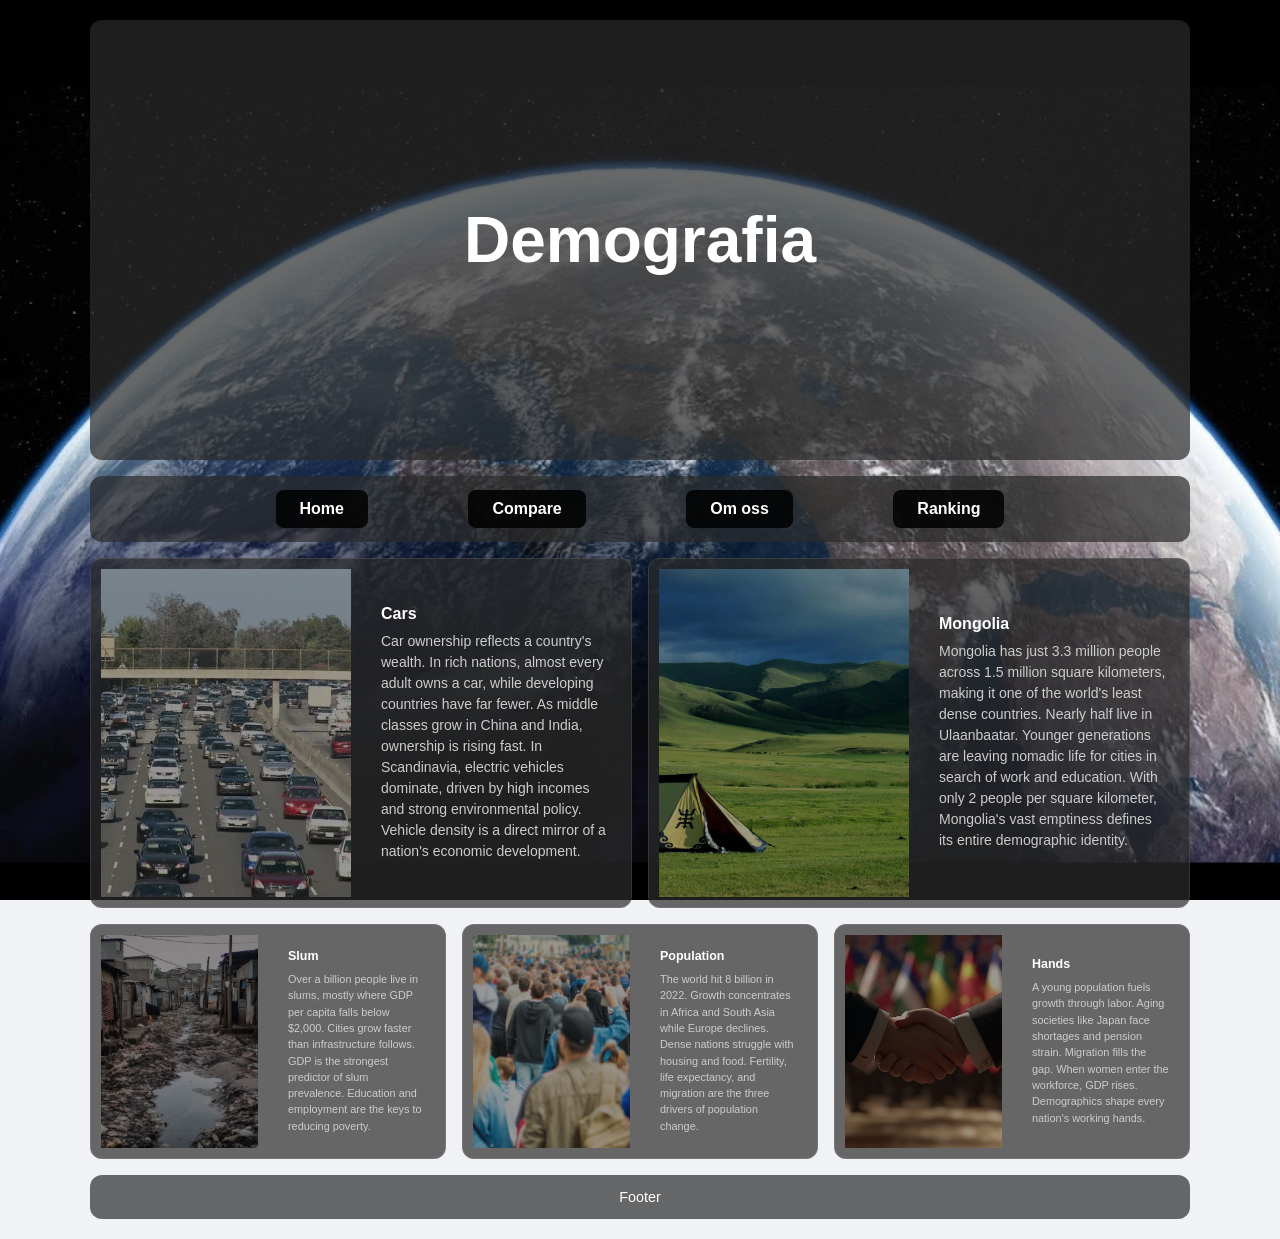
<file: index.html>
<!DOCTYPE html>
<html lang="en">
<head>
  <meta charset="UTF-8">
  <meta name="viewport" content="width=device-width, initial-scale=1.0">
  <link rel="stylesheet" href="css/style.css">
  <title>Document</title>
</head>
<body style="background-image: url('img/earth.jpg'); background-size: cover; background-position: center; background-attachment: fixed;">

  <div class="container">

    <header>Demografia</header>

    <nav>
      <a href="index.html" class="nav-button">Home</a>
      <a href="index.compare.html" class="nav-button">Compare</a>
      <a href="index.omoss.html" class="nav-button">Om oss</a>
      <a href="index.ranking.html" class="nav-button">Ranking</a>
    </nav>

    <div class="row2">
      <div class="box">
        <div class="box-text">
          <h3>Cars</h3>
          <p>Car ownership reflects a country's wealth. In rich nations, almost every adult owns a car, while developing countries have far fewer. As middle classes grow in China and India, ownership is rising fast. In Scandinavia, electric vehicles dominate, driven by high incomes and strong environmental policy. Vehicle density is a direct mirror of a nation's economic development.</p>
        </div>
        <div class="box-image">
          <img src="img/cars.webp" alt="Cars">
        </div>
      </div>
      <div class="box">
        <div class="box-text">
          <h3>Mongolia</h3>
          <p>Mongolia has just 3.3 million people across 1.5 million square kilometers, making it one of the world's least dense countries. Nearly half live in Ulaanbaatar. Younger generations are leaving nomadic life for cities in search of work and education. With only 2 people per square kilometer, Mongolia's vast emptiness defines its entire demographic identity.</p>
        </div>
        <div class="box-image">
          <img src="img/mongolia.jpg" alt="Mongolia">
        </div>
      </div>
    </div>

    <div class="row3">
      <div class="box">
        <div class="box-text">
          <h3>Slum</h3>
          <p>Over a billion people live in slums, mostly where GDP per capita falls below $2,000. Cities grow faster than infrastructure follows. GDP is the strongest predictor of slum prevalence. Education and employment are the keys to reducing poverty.</p>
        </div>
        <div class="box-image">
          <img src="img/slum (1).jpg" alt="Slum">
        </div>
      </div>
      <div class="box">
        <div class="box-text">
          <h3>Population</h3>
          <p>The world hit 8 billion in 2022. Growth concentrates in Africa and South Asia while Europe declines. Dense nations struggle with housing and food. Fertility, life expectancy, and migration are the three drivers of population change.</p>
        </div>
        <div class="box-image">
          <img src="img/trafic (2).jpg" alt="Traffic">
        </div>
      </div>
      <div class="box">
        <div class="box-text">
          <h3>Hands</h3>
          <p>A young population fuels growth through labor. Aging societies like Japan face shortages and pension strain. Migration fills the gap. When women enter the workforce, GDP rises. Demographics shape every nation's working hands.</p>
        </div>
        <div class="box-image">
          <img src="img/hands.avif" alt="Hands">
        </div>
      </div>
    </div>

    <footer>Footer</footer>

  </div>

</body>
</html>
</file>
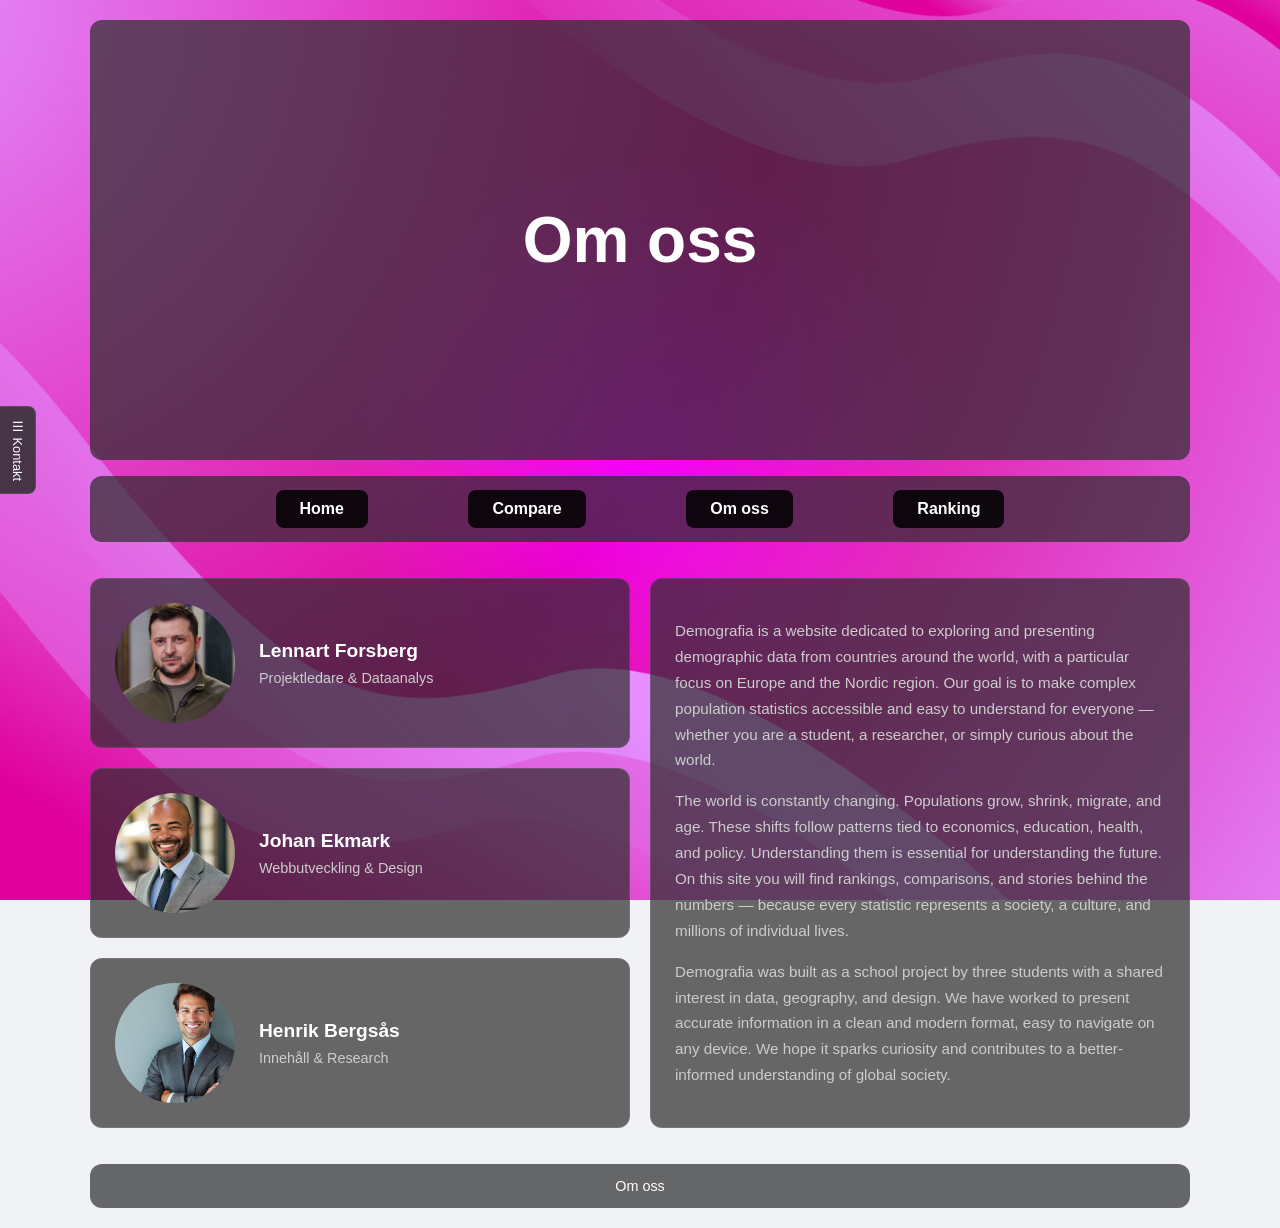
<file: index.omoss.html>
<!DOCTYPE html>
<html lang="en">
<head>
  <meta charset="UTF-8">
  <meta name="viewport" content="width=device-width, initial-scale=1.0">
  <link rel="stylesheet" href="css/style.css">
  <link rel="stylesheet" href="css/omoss.css">
  <title>Om oss</title>
</head>
<body>

  <div id="contact-panel" class="contact-panel">
    <button class="contact-close" onclick="closeContact()">✕</button>
    <h3>Kontakt</h3>
    <div class="contact-entry">
      <strong>Lennart Forsberg</strong>
      <p>lennart.forsberg@demografia.se</p>
      <p>+46 70 123 45 67</p>
    </div>
    <div class="contact-entry">
      <strong>Johan Ekmark</strong>
      <p>johan.ekmark@demografia.se</p>
      <p>+46 70 234 56 78</p>
    </div>
    <div class="contact-entry">
      <strong>Henrik Bergsås</strong>
      <p>henrik.bergsas@demografia.se</p>
      <p>+46 70 345 67 89</p>
    </div>
  </div>

  <button class="contact-open-btn" onclick="openContact()">&#9776; Kontakt</button>

  <div class="container">

    <header>Om oss</header>

    <nav>
      <a href="index.html" class="nav-button">Home</a>
      <a href="index.compare.html" class="nav-button">Compare</a>
      <a href="index.omoss.html" class="nav-button">Om oss</a>
      <a href="index.ranking.html" class="nav-button">Ranking</a>
    </nav>

    <main class="omoss-wrapper">

      <div class="omoss-left">
        <div class="omoss-card">
          <div class="omoss-img"><img src="img/person1.jpg" alt="Lennart Forsberg"></div>
          <div class="omoss-text">
            <h2>Lennart Forsberg</h2>
            <p>Projektledare & Dataanalys</p>
          </div>
        </div>

        <div class="omoss-card">
          <div class="omoss-img"><img src="img/person2.avif" alt="Johan Ekmark"></div>
          <div class="omoss-text">
            <h2>Johan Ekmark</h2>
            <p>Webbutveckling & Design</p>
          </div>
        </div>

        <div class="omoss-card">
          <div class="omoss-img"><img src="img/person3.avif" alt="Henrik Bergsås"></div>
          <div class="omoss-text">
            <h2>Henrik Bergsås</h2>
            <p>Innehåll & Research</p>
          </div>
        </div>
      </div>

      <div class="omoss-right">
        <p>
          Demografia is a website dedicated to exploring and presenting demographic data from countries around the world, with a particular focus on Europe and the Nordic region. Our goal is to make complex population statistics accessible and easy to understand for everyone — whether you are a student, a researcher, or simply curious about the world.
        </p>
        <p>
          The world is constantly changing. Populations grow, shrink, migrate, and age. These shifts follow patterns tied to economics, education, health, and policy. Understanding them is essential for understanding the future. On this site you will find rankings, comparisons, and stories behind the numbers — because every statistic represents a society, a culture, and millions of individual lives.
        </p>
        <p>
          Demografia was built as a school project by three students with a shared interest in data, geography, and design. We have worked to present accurate information in a clean and modern format, easy to navigate on any device. We hope it sparks curiosity and contributes to a better-informed understanding of global society.
        </p>
      </div>

    </main>

    <footer>Om oss</footer>

  </div>

  <script src="js/omoss.js"></script>

</body>
</html>
</file>
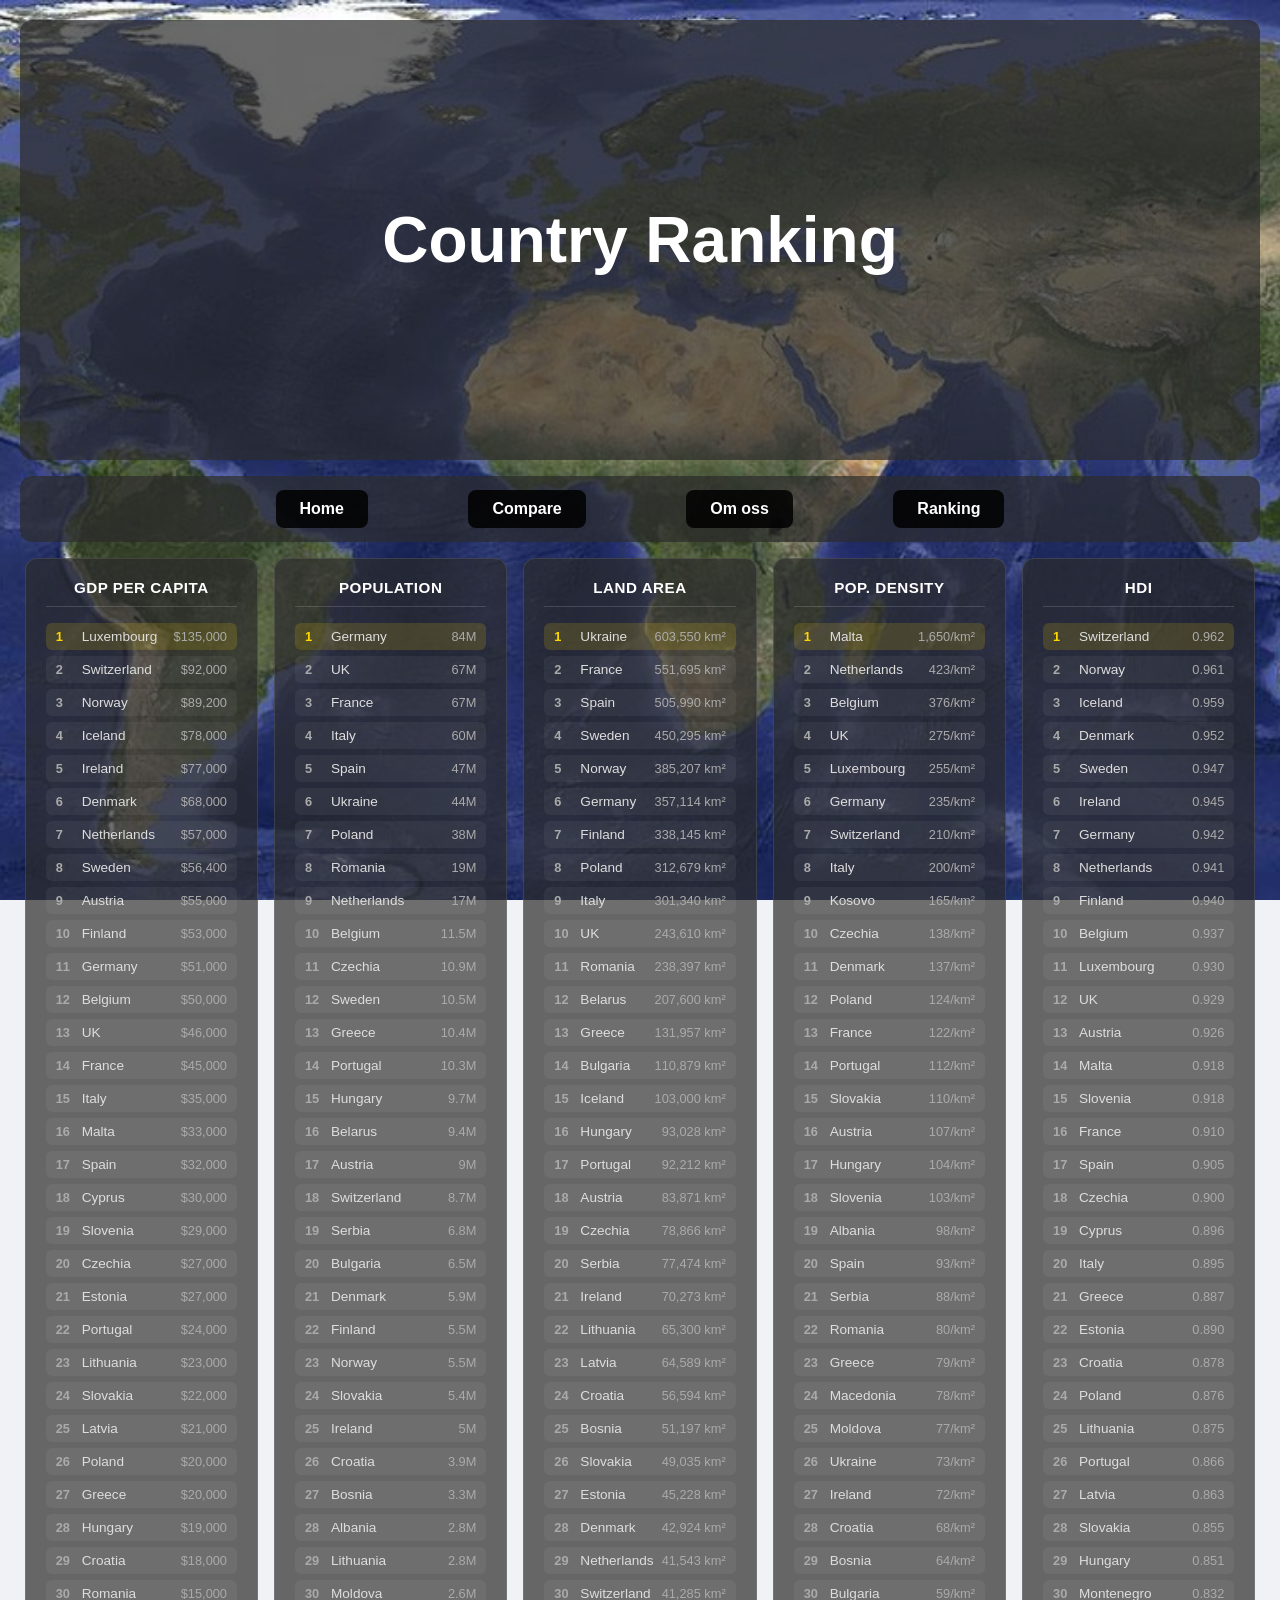
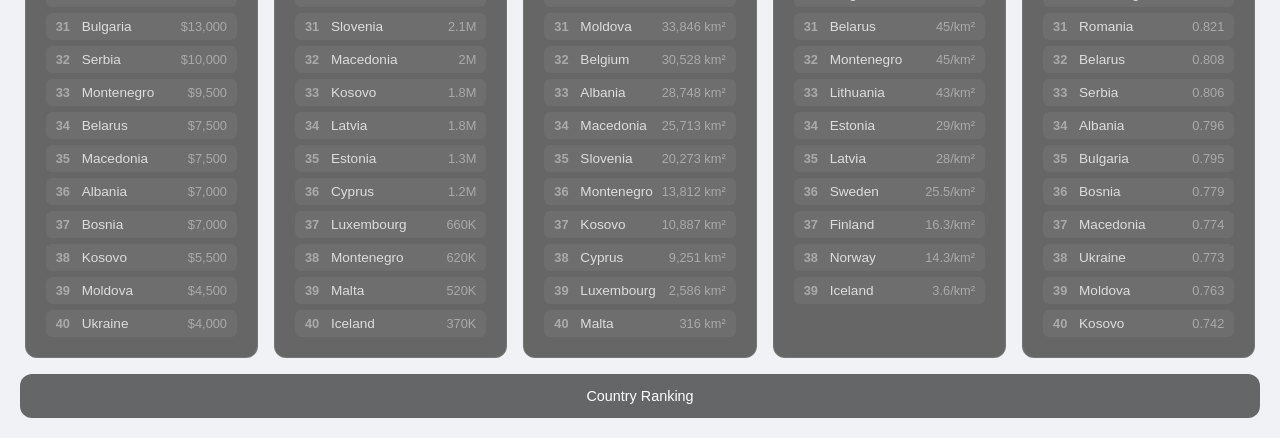
<file: index.ranking.html>
<!DOCTYPE html>
<html lang="en">
<head>
  <meta charset="UTF-8">
  <meta name="viewport" content="width=device-width, initial-scale=1.0">
  <link rel="stylesheet" href="css/style.css">
  <link rel="stylesheet" href="css/ranking.css">
  <title>Ranking</title>
</head>
<body>

  <div class="container">

    <header>Country Ranking</header>

    <nav>
      <a href="index.html" class="nav-button">Home</a>
      <a href="index.compare.html" class="nav-button">Compare</a>
      <a href="index.omoss.html" class="nav-button">Om oss</a>
      <a href="index.ranking.html" class="nav-button">Ranking</a>
    </nav>

    <main class="ranking-columns">

      <div class="rank-col">
        <h3 class="rank-title">GDP per Capita</h3>
        <div class="rank-entry rank-first"><span class="rank-num">1</span><span class="rank-country">Luxembourg</span><span class="rank-value">$135,000</span></div>
        <div class="rank-entry"><span class="rank-num">2</span><span class="rank-country">Switzerland</span><span class="rank-value">$92,000</span></div>
        <div class="rank-entry"><span class="rank-num">3</span><span class="rank-country">Norway</span><span class="rank-value">$89,200</span></div>
        <div class="rank-entry"><span class="rank-num">4</span><span class="rank-country">Iceland</span><span class="rank-value">$78,000</span></div>
        <div class="rank-entry"><span class="rank-num">5</span><span class="rank-country">Ireland</span><span class="rank-value">$77,000</span></div>
        <div class="rank-entry"><span class="rank-num">6</span><span class="rank-country">Denmark</span><span class="rank-value">$68,000</span></div>
        <div class="rank-entry"><span class="rank-num">7</span><span class="rank-country">Netherlands</span><span class="rank-value">$57,000</span></div>
        <div class="rank-entry"><span class="rank-num">8</span><span class="rank-country">Sweden</span><span class="rank-value">$56,400</span></div>
        <div class="rank-entry"><span class="rank-num">9</span><span class="rank-country">Austria</span><span class="rank-value">$55,000</span></div>
        <div class="rank-entry"><span class="rank-num">10</span><span class="rank-country">Finland</span><span class="rank-value">$53,000</span></div>
        <div class="rank-entry"><span class="rank-num">11</span><span class="rank-country">Germany</span><span class="rank-value">$51,000</span></div>
        <div class="rank-entry"><span class="rank-num">12</span><span class="rank-country">Belgium</span><span class="rank-value">$50,000</span></div>
        <div class="rank-entry"><span class="rank-num">13</span><span class="rank-country">UK</span><span class="rank-value">$46,000</span></div>
        <div class="rank-entry"><span class="rank-num">14</span><span class="rank-country">France</span><span class="rank-value">$45,000</span></div>
        <div class="rank-entry"><span class="rank-num">15</span><span class="rank-country">Italy</span><span class="rank-value">$35,000</span></div>
        <div class="rank-entry"><span class="rank-num">16</span><span class="rank-country">Malta</span><span class="rank-value">$33,000</span></div>
        <div class="rank-entry"><span class="rank-num">17</span><span class="rank-country">Spain</span><span class="rank-value">$32,000</span></div>
        <div class="rank-entry"><span class="rank-num">18</span><span class="rank-country">Cyprus</span><span class="rank-value">$30,000</span></div>
        <div class="rank-entry"><span class="rank-num">19</span><span class="rank-country">Slovenia</span><span class="rank-value">$29,000</span></div>
        <div class="rank-entry"><span class="rank-num">20</span><span class="rank-country">Czechia</span><span class="rank-value">$27,000</span></div>
        <div class="rank-entry"><span class="rank-num">21</span><span class="rank-country">Estonia</span><span class="rank-value">$27,000</span></div>
        <div class="rank-entry"><span class="rank-num">22</span><span class="rank-country">Portugal</span><span class="rank-value">$24,000</span></div>
        <div class="rank-entry"><span class="rank-num">23</span><span class="rank-country">Lithuania</span><span class="rank-value">$23,000</span></div>
        <div class="rank-entry"><span class="rank-num">24</span><span class="rank-country">Slovakia</span><span class="rank-value">$22,000</span></div>
        <div class="rank-entry"><span class="rank-num">25</span><span class="rank-country">Latvia</span><span class="rank-value">$21,000</span></div>
        <div class="rank-entry"><span class="rank-num">26</span><span class="rank-country">Poland</span><span class="rank-value">$20,000</span></div>
        <div class="rank-entry"><span class="rank-num">27</span><span class="rank-country">Greece</span><span class="rank-value">$20,000</span></div>
        <div class="rank-entry"><span class="rank-num">28</span><span class="rank-country">Hungary</span><span class="rank-value">$19,000</span></div>
        <div class="rank-entry"><span class="rank-num">29</span><span class="rank-country">Croatia</span><span class="rank-value">$18,000</span></div>
        <div class="rank-entry"><span class="rank-num">30</span><span class="rank-country">Romania</span><span class="rank-value">$15,000</span></div>
        <div class="rank-entry"><span class="rank-num">31</span><span class="rank-country">Bulgaria</span><span class="rank-value">$13,000</span></div>
        <div class="rank-entry"><span class="rank-num">32</span><span class="rank-country">Serbia</span><span class="rank-value">$10,000</span></div>
        <div class="rank-entry"><span class="rank-num">33</span><span class="rank-country">Montenegro</span><span class="rank-value">$9,500</span></div>
        <div class="rank-entry"><span class="rank-num">34</span><span class="rank-country">Belarus</span><span class="rank-value">$7,500</span></div>
        <div class="rank-entry"><span class="rank-num">35</span><span class="rank-country">Macedonia</span><span class="rank-value">$7,500</span></div>
        <div class="rank-entry"><span class="rank-num">36</span><span class="rank-country">Albania</span><span class="rank-value">$7,000</span></div>
        <div class="rank-entry"><span class="rank-num">37</span><span class="rank-country">Bosnia</span><span class="rank-value">$7,000</span></div>
        <div class="rank-entry"><span class="rank-num">38</span><span class="rank-country">Kosovo</span><span class="rank-value">$5,500</span></div>
        <div class="rank-entry"><span class="rank-num">39</span><span class="rank-country">Moldova</span><span class="rank-value">$4,500</span></div>
        <div class="rank-entry"><span class="rank-num">40</span><span class="rank-country">Ukraine</span><span class="rank-value">$4,000</span></div>
      </div>

      <div class="rank-col">
        <h3 class="rank-title">Population</h3>
        <div class="rank-entry rank-first"><span class="rank-num">1</span><span class="rank-country">Germany</span><span class="rank-value">84M</span></div>
        <div class="rank-entry"><span class="rank-num">2</span><span class="rank-country">UK</span><span class="rank-value">67M</span></div>
        <div class="rank-entry"><span class="rank-num">3</span><span class="rank-country">France</span><span class="rank-value">67M</span></div>
        <div class="rank-entry"><span class="rank-num">4</span><span class="rank-country">Italy</span><span class="rank-value">60M</span></div>
        <div class="rank-entry"><span class="rank-num">5</span><span class="rank-country">Spain</span><span class="rank-value">47M</span></div>
        <div class="rank-entry"><span class="rank-num">6</span><span class="rank-country">Ukraine</span><span class="rank-value">44M</span></div>
        <div class="rank-entry"><span class="rank-num">7</span><span class="rank-country">Poland</span><span class="rank-value">38M</span></div>
        <div class="rank-entry"><span class="rank-num">8</span><span class="rank-country">Romania</span><span class="rank-value">19M</span></div>
        <div class="rank-entry"><span class="rank-num">9</span><span class="rank-country">Netherlands</span><span class="rank-value">17M</span></div>
        <div class="rank-entry"><span class="rank-num">10</span><span class="rank-country">Belgium</span><span class="rank-value">11.5M</span></div>
        <div class="rank-entry"><span class="rank-num">11</span><span class="rank-country">Czechia</span><span class="rank-value">10.9M</span></div>
        <div class="rank-entry"><span class="rank-num">12</span><span class="rank-country">Sweden</span><span class="rank-value">10.5M</span></div>
        <div class="rank-entry"><span class="rank-num">13</span><span class="rank-country">Greece</span><span class="rank-value">10.4M</span></div>
        <div class="rank-entry"><span class="rank-num">14</span><span class="rank-country">Portugal</span><span class="rank-value">10.3M</span></div>
        <div class="rank-entry"><span class="rank-num">15</span><span class="rank-country">Hungary</span><span class="rank-value">9.7M</span></div>
        <div class="rank-entry"><span class="rank-num">16</span><span class="rank-country">Belarus</span><span class="rank-value">9.4M</span></div>
        <div class="rank-entry"><span class="rank-num">17</span><span class="rank-country">Austria</span><span class="rank-value">9M</span></div>
        <div class="rank-entry"><span class="rank-num">18</span><span class="rank-country">Switzerland</span><span class="rank-value">8.7M</span></div>
        <div class="rank-entry"><span class="rank-num">19</span><span class="rank-country">Serbia</span><span class="rank-value">6.8M</span></div>
        <div class="rank-entry"><span class="rank-num">20</span><span class="rank-country">Bulgaria</span><span class="rank-value">6.5M</span></div>
        <div class="rank-entry"><span class="rank-num">21</span><span class="rank-country">Denmark</span><span class="rank-value">5.9M</span></div>
        <div class="rank-entry"><span class="rank-num">22</span><span class="rank-country">Finland</span><span class="rank-value">5.5M</span></div>
        <div class="rank-entry"><span class="rank-num">23</span><span class="rank-country">Norway</span><span class="rank-value">5.5M</span></div>
        <div class="rank-entry"><span class="rank-num">24</span><span class="rank-country">Slovakia</span><span class="rank-value">5.4M</span></div>
        <div class="rank-entry"><span class="rank-num">25</span><span class="rank-country">Ireland</span><span class="rank-value">5M</span></div>
        <div class="rank-entry"><span class="rank-num">26</span><span class="rank-country">Croatia</span><span class="rank-value">3.9M</span></div>
        <div class="rank-entry"><span class="rank-num">27</span><span class="rank-country">Bosnia</span><span class="rank-value">3.3M</span></div>
        <div class="rank-entry"><span class="rank-num">28</span><span class="rank-country">Albania</span><span class="rank-value">2.8M</span></div>
        <div class="rank-entry"><span class="rank-num">29</span><span class="rank-country">Lithuania</span><span class="rank-value">2.8M</span></div>
        <div class="rank-entry"><span class="rank-num">30</span><span class="rank-country">Moldova</span><span class="rank-value">2.6M</span></div>
        <div class="rank-entry"><span class="rank-num">31</span><span class="rank-country">Slovenia</span><span class="rank-value">2.1M</span></div>
        <div class="rank-entry"><span class="rank-num">32</span><span class="rank-country">Macedonia</span><span class="rank-value">2M</span></div>
        <div class="rank-entry"><span class="rank-num">33</span><span class="rank-country">Kosovo</span><span class="rank-value">1.8M</span></div>
        <div class="rank-entry"><span class="rank-num">34</span><span class="rank-country">Latvia</span><span class="rank-value">1.8M</span></div>
        <div class="rank-entry"><span class="rank-num">35</span><span class="rank-country">Estonia</span><span class="rank-value">1.3M</span></div>
        <div class="rank-entry"><span class="rank-num">36</span><span class="rank-country">Cyprus</span><span class="rank-value">1.2M</span></div>
        <div class="rank-entry"><span class="rank-num">37</span><span class="rank-country">Luxembourg</span><span class="rank-value">660K</span></div>
        <div class="rank-entry"><span class="rank-num">38</span><span class="rank-country">Montenegro</span><span class="rank-value">620K</span></div>
        <div class="rank-entry"><span class="rank-num">39</span><span class="rank-country">Malta</span><span class="rank-value">520K</span></div>
        <div class="rank-entry"><span class="rank-num">40</span><span class="rank-country">Iceland</span><span class="rank-value">370K</span></div>
      </div>

      <div class="rank-col">
        <h3 class="rank-title">Land Area</h3>
        <div class="rank-entry rank-first"><span class="rank-num">1</span><span class="rank-country">Ukraine</span><span class="rank-value">603,550 km²</span></div>
        <div class="rank-entry"><span class="rank-num">2</span><span class="rank-country">France</span><span class="rank-value">551,695 km²</span></div>
        <div class="rank-entry"><span class="rank-num">3</span><span class="rank-country">Spain</span><span class="rank-value">505,990 km²</span></div>
        <div class="rank-entry"><span class="rank-num">4</span><span class="rank-country">Sweden</span><span class="rank-value">450,295 km²</span></div>
        <div class="rank-entry"><span class="rank-num">5</span><span class="rank-country">Norway</span><span class="rank-value">385,207 km²</span></div>
        <div class="rank-entry"><span class="rank-num">6</span><span class="rank-country">Germany</span><span class="rank-value">357,114 km²</span></div>
        <div class="rank-entry"><span class="rank-num">7</span><span class="rank-country">Finland</span><span class="rank-value">338,145 km²</span></div>
        <div class="rank-entry"><span class="rank-num">8</span><span class="rank-country">Poland</span><span class="rank-value">312,679 km²</span></div>
        <div class="rank-entry"><span class="rank-num">9</span><span class="rank-country">Italy</span><span class="rank-value">301,340 km²</span></div>
        <div class="rank-entry"><span class="rank-num">10</span><span class="rank-country">UK</span><span class="rank-value">243,610 km²</span></div>
        <div class="rank-entry"><span class="rank-num">11</span><span class="rank-country">Romania</span><span class="rank-value">238,397 km²</span></div>
        <div class="rank-entry"><span class="rank-num">12</span><span class="rank-country">Belarus</span><span class="rank-value">207,600 km²</span></div>
        <div class="rank-entry"><span class="rank-num">13</span><span class="rank-country">Greece</span><span class="rank-value">131,957 km²</span></div>
        <div class="rank-entry"><span class="rank-num">14</span><span class="rank-country">Bulgaria</span><span class="rank-value">110,879 km²</span></div>
        <div class="rank-entry"><span class="rank-num">15</span><span class="rank-country">Iceland</span><span class="rank-value">103,000 km²</span></div>
        <div class="rank-entry"><span class="rank-num">16</span><span class="rank-country">Hungary</span><span class="rank-value">93,028 km²</span></div>
        <div class="rank-entry"><span class="rank-num">17</span><span class="rank-country">Portugal</span><span class="rank-value">92,212 km²</span></div>
        <div class="rank-entry"><span class="rank-num">18</span><span class="rank-country">Austria</span><span class="rank-value">83,871 km²</span></div>
        <div class="rank-entry"><span class="rank-num">19</span><span class="rank-country">Czechia</span><span class="rank-value">78,866 km²</span></div>
        <div class="rank-entry"><span class="rank-num">20</span><span class="rank-country">Serbia</span><span class="rank-value">77,474 km²</span></div>
        <div class="rank-entry"><span class="rank-num">21</span><span class="rank-country">Ireland</span><span class="rank-value">70,273 km²</span></div>
        <div class="rank-entry"><span class="rank-num">22</span><span class="rank-country">Lithuania</span><span class="rank-value">65,300 km²</span></div>
        <div class="rank-entry"><span class="rank-num">23</span><span class="rank-country">Latvia</span><span class="rank-value">64,589 km²</span></div>
        <div class="rank-entry"><span class="rank-num">24</span><span class="rank-country">Croatia</span><span class="rank-value">56,594 km²</span></div>
        <div class="rank-entry"><span class="rank-num">25</span><span class="rank-country">Bosnia</span><span class="rank-value">51,197 km²</span></div>
        <div class="rank-entry"><span class="rank-num">26</span><span class="rank-country">Slovakia</span><span class="rank-value">49,035 km²</span></div>
        <div class="rank-entry"><span class="rank-num">27</span><span class="rank-country">Estonia</span><span class="rank-value">45,228 km²</span></div>
        <div class="rank-entry"><span class="rank-num">28</span><span class="rank-country">Denmark</span><span class="rank-value">42,924 km²</span></div>
        <div class="rank-entry"><span class="rank-num">29</span><span class="rank-country">Netherlands</span><span class="rank-value">41,543 km²</span></div>
        <div class="rank-entry"><span class="rank-num">30</span><span class="rank-country">Switzerland</span><span class="rank-value">41,285 km²</span></div>
        <div class="rank-entry"><span class="rank-num">31</span><span class="rank-country">Moldova</span><span class="rank-value">33,846 km²</span></div>
        <div class="rank-entry"><span class="rank-num">32</span><span class="rank-country">Belgium</span><span class="rank-value">30,528 km²</span></div>
        <div class="rank-entry"><span class="rank-num">33</span><span class="rank-country">Albania</span><span class="rank-value">28,748 km²</span></div>
        <div class="rank-entry"><span class="rank-num">34</span><span class="rank-country">Macedonia</span><span class="rank-value">25,713 km²</span></div>
        <div class="rank-entry"><span class="rank-num">35</span><span class="rank-country">Slovenia</span><span class="rank-value">20,273 km²</span></div>
        <div class="rank-entry"><span class="rank-num">36</span><span class="rank-country">Montenegro</span><span class="rank-value">13,812 km²</span></div>
        <div class="rank-entry"><span class="rank-num">37</span><span class="rank-country">Kosovo</span><span class="rank-value">10,887 km²</span></div>
        <div class="rank-entry"><span class="rank-num">38</span><span class="rank-country">Cyprus</span><span class="rank-value">9,251 km²</span></div>
        <div class="rank-entry"><span class="rank-num">39</span><span class="rank-country">Luxembourg</span><span class="rank-value">2,586 km²</span></div>
        <div class="rank-entry"><span class="rank-num">40</span><span class="rank-country">Malta</span><span class="rank-value">316 km²</span></div>
      </div>

      <div class="rank-col">
        <h3 class="rank-title">Pop. Density</h3>
        <div class="rank-entry rank-first"><span class="rank-num">1</span><span class="rank-country">Malta</span><span class="rank-value">1,650/km²</span></div>
        <div class="rank-entry"><span class="rank-num">2</span><span class="rank-country">Netherlands</span><span class="rank-value">423/km²</span></div>
        <div class="rank-entry"><span class="rank-num">3</span><span class="rank-country">Belgium</span><span class="rank-value">376/km²</span></div>
        <div class="rank-entry"><span class="rank-num">4</span><span class="rank-country">UK</span><span class="rank-value">275/km²</span></div>
        <div class="rank-entry"><span class="rank-num">5</span><span class="rank-country">Luxembourg</span><span class="rank-value">255/km²</span></div>
        <div class="rank-entry"><span class="rank-num">6</span><span class="rank-country">Germany</span><span class="rank-value">235/km²</span></div>
        <div class="rank-entry"><span class="rank-num">7</span><span class="rank-country">Switzerland</span><span class="rank-value">210/km²</span></div>
        <div class="rank-entry"><span class="rank-num">8</span><span class="rank-country">Italy</span><span class="rank-value">200/km²</span></div>
        <div class="rank-entry"><span class="rank-num">9</span><span class="rank-country">Kosovo</span><span class="rank-value">165/km²</span></div>
        <div class="rank-entry"><span class="rank-num">10</span><span class="rank-country">Czechia</span><span class="rank-value">138/km²</span></div>
        <div class="rank-entry"><span class="rank-num">11</span><span class="rank-country">Denmark</span><span class="rank-value">137/km²</span></div>
        <div class="rank-entry"><span class="rank-num">12</span><span class="rank-country">Poland</span><span class="rank-value">124/km²</span></div>
        <div class="rank-entry"><span class="rank-num">13</span><span class="rank-country">France</span><span class="rank-value">122/km²</span></div>
        <div class="rank-entry"><span class="rank-num">14</span><span class="rank-country">Portugal</span><span class="rank-value">112/km²</span></div>
        <div class="rank-entry"><span class="rank-num">15</span><span class="rank-country">Slovakia</span><span class="rank-value">110/km²</span></div>
        <div class="rank-entry"><span class="rank-num">16</span><span class="rank-country">Austria</span><span class="rank-value">107/km²</span></div>
        <div class="rank-entry"><span class="rank-num">17</span><span class="rank-country">Hungary</span><span class="rank-value">104/km²</span></div>
        <div class="rank-entry"><span class="rank-num">18</span><span class="rank-country">Slovenia</span><span class="rank-value">103/km²</span></div>
        <div class="rank-entry"><span class="rank-num">19</span><span class="rank-country">Albania</span><span class="rank-value">98/km²</span></div>
        <div class="rank-entry"><span class="rank-num">20</span><span class="rank-country">Spain</span><span class="rank-value">93/km²</span></div>
        <div class="rank-entry"><span class="rank-num">21</span><span class="rank-country">Serbia</span><span class="rank-value">88/km²</span></div>
        <div class="rank-entry"><span class="rank-num">22</span><span class="rank-country">Romania</span><span class="rank-value">80/km²</span></div>
        <div class="rank-entry"><span class="rank-num">23</span><span class="rank-country">Greece</span><span class="rank-value">79/km²</span></div>
        <div class="rank-entry"><span class="rank-num">24</span><span class="rank-country">Macedonia</span><span class="rank-value">78/km²</span></div>
        <div class="rank-entry"><span class="rank-num">25</span><span class="rank-country">Moldova</span><span class="rank-value">77/km²</span></div>
        <div class="rank-entry"><span class="rank-num">26</span><span class="rank-country">Ukraine</span><span class="rank-value">73/km²</span></div>
        <div class="rank-entry"><span class="rank-num">27</span><span class="rank-country">Ireland</span><span class="rank-value">72/km²</span></div>
        <div class="rank-entry"><span class="rank-num">28</span><span class="rank-country">Croatia</span><span class="rank-value">68/km²</span></div>
        <div class="rank-entry"><span class="rank-num">29</span><span class="rank-country">Bosnia</span><span class="rank-value">64/km²</span></div>
        <div class="rank-entry"><span class="rank-num">30</span><span class="rank-country">Bulgaria</span><span class="rank-value">59/km²</span></div>
        <div class="rank-entry"><span class="rank-num">31</span><span class="rank-country">Belarus</span><span class="rank-value">45/km²</span></div>
        <div class="rank-entry"><span class="rank-num">32</span><span class="rank-country">Montenegro</span><span class="rank-value">45/km²</span></div>
        <div class="rank-entry"><span class="rank-num">33</span><span class="rank-country">Lithuania</span><span class="rank-value">43/km²</span></div>
        <div class="rank-entry"><span class="rank-num">34</span><span class="rank-country">Estonia</span><span class="rank-value">29/km²</span></div>
        <div class="rank-entry"><span class="rank-num">35</span><span class="rank-country">Latvia</span><span class="rank-value">28/km²</span></div>
        <div class="rank-entry"><span class="rank-num">36</span><span class="rank-country">Sweden</span><span class="rank-value">25.5/km²</span></div>
        <div class="rank-entry"><span class="rank-num">37</span><span class="rank-country">Finland</span><span class="rank-value">16.3/km²</span></div>
        <div class="rank-entry"><span class="rank-num">38</span><span class="rank-country">Norway</span><span class="rank-value">14.3/km²</span></div>
        <div class="rank-entry"><span class="rank-num">39</span><span class="rank-country">Iceland</span><span class="rank-value">3.6/km²</span></div>
      </div>

      <div class="rank-col">
        <h3 class="rank-title">HDI</h3>
        <div class="rank-entry rank-first"><span class="rank-num">1</span><span class="rank-country">Switzerland</span><span class="rank-value">0.962</span></div>
        <div class="rank-entry"><span class="rank-num">2</span><span class="rank-country">Norway</span><span class="rank-value">0.961</span></div>
        <div class="rank-entry"><span class="rank-num">3</span><span class="rank-country">Iceland</span><span class="rank-value">0.959</span></div>
        <div class="rank-entry"><span class="rank-num">4</span><span class="rank-country">Denmark</span><span class="rank-value">0.952</span></div>
        <div class="rank-entry"><span class="rank-num">5</span><span class="rank-country">Sweden</span><span class="rank-value">0.947</span></div>
        <div class="rank-entry"><span class="rank-num">6</span><span class="rank-country">Ireland</span><span class="rank-value">0.945</span></div>
        <div class="rank-entry"><span class="rank-num">7</span><span class="rank-country">Germany</span><span class="rank-value">0.942</span></div>
        <div class="rank-entry"><span class="rank-num">8</span><span class="rank-country">Netherlands</span><span class="rank-value">0.941</span></div>
        <div class="rank-entry"><span class="rank-num">9</span><span class="rank-country">Finland</span><span class="rank-value">0.940</span></div>
        <div class="rank-entry"><span class="rank-num">10</span><span class="rank-country">Belgium</span><span class="rank-value">0.937</span></div>
        <div class="rank-entry"><span class="rank-num">11</span><span class="rank-country">Luxembourg</span><span class="rank-value">0.930</span></div>
        <div class="rank-entry"><span class="rank-num">12</span><span class="rank-country">UK</span><span class="rank-value">0.929</span></div>
        <div class="rank-entry"><span class="rank-num">13</span><span class="rank-country">Austria</span><span class="rank-value">0.926</span></div>
        <div class="rank-entry"><span class="rank-num">14</span><span class="rank-country">Malta</span><span class="rank-value">0.918</span></div>
        <div class="rank-entry"><span class="rank-num">15</span><span class="rank-country">Slovenia</span><span class="rank-value">0.918</span></div>
        <div class="rank-entry"><span class="rank-num">16</span><span class="rank-country">France</span><span class="rank-value">0.910</span></div>
        <div class="rank-entry"><span class="rank-num">17</span><span class="rank-country">Spain</span><span class="rank-value">0.905</span></div>
        <div class="rank-entry"><span class="rank-num">18</span><span class="rank-country">Czechia</span><span class="rank-value">0.900</span></div>
        <div class="rank-entry"><span class="rank-num">19</span><span class="rank-country">Cyprus</span><span class="rank-value">0.896</span></div>
        <div class="rank-entry"><span class="rank-num">20</span><span class="rank-country">Italy</span><span class="rank-value">0.895</span></div>
        <div class="rank-entry"><span class="rank-num">21</span><span class="rank-country">Greece</span><span class="rank-value">0.887</span></div>
        <div class="rank-entry"><span class="rank-num">22</span><span class="rank-country">Estonia</span><span class="rank-value">0.890</span></div>
        <div class="rank-entry"><span class="rank-num">23</span><span class="rank-country">Croatia</span><span class="rank-value">0.878</span></div>
        <div class="rank-entry"><span class="rank-num">24</span><span class="rank-country">Poland</span><span class="rank-value">0.876</span></div>
        <div class="rank-entry"><span class="rank-num">25</span><span class="rank-country">Lithuania</span><span class="rank-value">0.875</span></div>
        <div class="rank-entry"><span class="rank-num">26</span><span class="rank-country">Portugal</span><span class="rank-value">0.866</span></div>
        <div class="rank-entry"><span class="rank-num">27</span><span class="rank-country">Latvia</span><span class="rank-value">0.863</span></div>
        <div class="rank-entry"><span class="rank-num">28</span><span class="rank-country">Slovakia</span><span class="rank-value">0.855</span></div>
        <div class="rank-entry"><span class="rank-num">29</span><span class="rank-country">Hungary</span><span class="rank-value">0.851</span></div>
        <div class="rank-entry"><span class="rank-num">30</span><span class="rank-country">Montenegro</span><span class="rank-value">0.832</span></div>
        <div class="rank-entry"><span class="rank-num">31</span><span class="rank-country">Romania</span><span class="rank-value">0.821</span></div>
        <div class="rank-entry"><span class="rank-num">32</span><span class="rank-country">Belarus</span><span class="rank-value">0.808</span></div>
        <div class="rank-entry"><span class="rank-num">33</span><span class="rank-country">Serbia</span><span class="rank-value">0.806</span></div>
        <div class="rank-entry"><span class="rank-num">34</span><span class="rank-country">Albania</span><span class="rank-value">0.796</span></div>
        <div class="rank-entry"><span class="rank-num">35</span><span class="rank-country">Bulgaria</span><span class="rank-value">0.795</span></div>
        <div class="rank-entry"><span class="rank-num">36</span><span class="rank-country">Bosnia</span><span class="rank-value">0.779</span></div>
        <div class="rank-entry"><span class="rank-num">37</span><span class="rank-country">Macedonia</span><span class="rank-value">0.774</span></div>
        <div class="rank-entry"><span class="rank-num">38</span><span class="rank-country">Ukraine</span><span class="rank-value">0.773</span></div>
        <div class="rank-entry"><span class="rank-num">39</span><span class="rank-country">Moldova</span><span class="rank-value">0.763</span></div>
        <div class="rank-entry"><span class="rank-num">40</span><span class="rank-country">Kosovo</span><span class="rank-value">0.742</span></div>
      </div>

    </main>

    <footer>Country Ranking</footer>

  </div>

</body>
</html>
</file>
<file: css/style.css>
body {
    margin: 0;
    font-family: Arial, Helvetica, sans-serif;
    background-color: #f0f2f5;
}

.container {
    display: grid;
    gap: 16px;
    padding: 20px;
    max-width: 1100px;
    margin: 0 auto;
}

header {
    background-color: rgba(44, 44, 44, 0.7);
    padding: 20px;
    text-align: center;
    height: 400px;
    border-radius: 12px;
    display: flex;
    align-items: center;
    justify-content: center;
    font-size: 4rem;
    font-weight: bold;
    color: #ffffff;
}

nav {
    background-color: rgba(44, 44, 44, 0.7);
    padding: 14px;
    text-align: center;
    border-radius: 12px;
}

nav a {
    display: inline-block;
    margin: 0 48px;
    padding: 10px 24px;
    background-color: rgba(0, 0, 0, 0.85);
    color: white;
    text-decoration: none;
    border-radius: 8px;
    font-weight: bold;
    transition: background-color 0.2s;
}

nav a:hover {
    background-color: rgba(255, 255, 255, 0.25);
    transition: background-color 0.2s;
}

footer {
    background-color: rgba(44, 44, 44, 0.7);
    padding: 14px;
    text-align: center;
    border-radius: 12px;
    font-size: 0.9rem;
    color: #ffffff;
}

.row2 {
    display: grid;
    grid-template-columns: 1fr 1fr;
    gap: 16px;
    height: 350px;
}

.row3 {
    display: grid;
    grid-template-columns: 1fr 1fr 1fr;
    gap: 16px;
    height: 235px;
}

.row3 .box-text p {
    font-size: 0.68rem;
}

.row3 .box-text h3 {
    font-size: 0.78rem;
}

.box {
    background-color: rgba(44, 44, 44, 0.7);
    border-radius: 12px;
    border: 1px solid rgba(255, 255, 255, 0.1);
    display: grid;
    grid-template-columns: 1fr 1fr;
    grid-auto-flow: dense;
    overflow: hidden;
}

.box-text {
    padding: 20px;
    display: flex;
    flex-direction: column;
    justify-content: center;
}

.box-text h3 {
    margin: 0 0 8px 0;
    font-size: 1rem;
    color: #ffffff;
}

.box-text p {
    margin: 0;
    font-size: 0.875rem;
    color: #ccc;
    line-height: 1.5;
}

.box-image {
    overflow: hidden;
    order: -1;
    padding: 10px;
}

.box-image img {
    width: 100%;
    height: 100%;
    object-fit: cover;
    display: block;
    filter: brightness(0.6);
    transition: filter 0.3s ease;
}

.box:hover .box-image img {
    filter: brightness(1);
}

@media screen and (max-width: 600px) {

    .container {
        padding: 10px;
    }

    nav {
        display: grid;
        grid-template-columns: 1fr 1fr;
        gap: 8px;
    }

    nav a {
        margin: 0;
        text-align: center;
    }

    .row2 {
        grid-template-columns: 1fr;
        height: auto;
    }

    .row3 {
        grid-template-columns: 1fr;
        height: auto;
    }

    header {
        height: 200px;
    }

    .box {
        margin-bottom: 10px;
    }
}





 .box2 {
    background-color: antiquewhite;
    padding: 20px;
    text-align: center;

 }

.row2_2 {
    display: grid;
    grid-template-columns: 1fr 1fr;
    gap: 10px;
    height: 5000px;
    width: 1000px;
    margin-left: auto;
    margin-right: auto;
}
</file>
<file: css/omoss.css>
body {
  background-image: url('../img/background.jpg');
  background-size: cover;
  background-position: center;
  background-attachment: fixed;
}

.contact-panel {
  position: fixed;
  top: 0;
  left: 0;
  width: 220px;
  height: 100%;
  background-color: rgba(30, 30, 30, 0.95);
  padding: 60px 24px 24px 24px;
  z-index: 999;
  transform: translateX(-100%);
  transition: transform 0.35s ease;
  border-right: 1px solid rgba(255, 255, 255, 0.1);
}

.contact-panel.open {
  transform: translateX(0);
}

.contact-panel h3 {
  color: #fff;
  font-size: 1.1rem;
  margin: 0 0 20px 0;
  border-bottom: 1px solid rgba(255, 255, 255, 0.15);
  padding-bottom: 10px;
}

.contact-entry {
  margin-bottom: 20px;
}

.contact-entry strong {
  color: #fff;
  font-size: 0.9rem;
}

.contact-entry p {
  margin: 4px 0 0 0;
  color: #aaa;
  font-size: 0.8rem;
}

.contact-close {
  position: absolute;
  top: 16px;
  right: 16px;
  background: none;
  border: none;
  color: #aaa;
  font-size: 1.1rem;
  cursor: pointer;
}

.contact-close:hover {
  color: #fff;
}

.contact-open-btn {
  position: fixed;
  top: 50%;
  left: 0;
  transform: translateY(-50%);
  background-color: rgba(44, 44, 44, 0.85);
  color: #fff;
  border: 1px solid rgba(255, 255, 255, 0.1);
  border-left: none;
  padding: 12px 10px;
  cursor: pointer;
  font-size: 0.8rem;
  border-radius: 0 8px 8px 0;
  z-index: 998;
  writing-mode: vertical-rl;
  text-orientation: mixed;
  transition: background-color 0.2s;
}

.contact-open-btn:hover {
  background-color: rgba(255, 255, 255, 0.25);
}

.omoss-wrapper {
  display: grid;
  grid-template-columns: 1fr 1fr;
  gap: 20px;
  padding: 20px 0;
}

.omoss-left {
  display: flex;
  flex-direction: column;
  gap: 20px;
}

.omoss-right {
  background-color: rgba(44, 44, 44, 0.7);
  border-radius: 12px;
  padding: 24px;
  color: #ccc;
  font-size: 0.95rem;
  line-height: 1.7;
  border: 1px solid rgba(255, 255, 255, 0.1);
}

.omoss-card {
  display: flex;
  align-items: center;
  gap: 24px;
  background-color: rgba(44, 44, 44, 0.7);
  border-radius: 12px;
  padding: 24px;
  border: 1px solid rgba(255, 255, 255, 0.1);
}

.omoss-img {
  width: 120px;
  height: 120px;
  border-radius: 50%;
  background-color: rgba(255, 255, 255, 0.1);
  flex-shrink: 0;
  overflow: hidden;
}

.omoss-img img {
  width: 100%;
  height: 100%;
  object-fit: cover;
  display: block;
}

.omoss-text h2 {
  margin: 0 0 8px 0;
  color: #fff;
  font-size: 1.2rem;
}

.omoss-text p {
  margin: 0;
  color: #ccc;
  font-size: 0.9rem;
}

@media screen and (max-width: 600px) {
  .omoss-card {
    flex-direction: column;
    text-align: center;
  }

  .omoss-wrapper {
    grid-template-columns: 1fr;
  }

  .contact-panel {
    width: 100%;
    height: auto;
    top: 0;
    left: 0;
    transform: translateY(-100%);
    border-right: none;
    border-bottom: 1px solid rgba(255, 255, 255, 0.1);
  }

  .contact-panel.open {
    transform: translateY(0);
  }

  .contact-open-btn {
    top: 0;
    left: 50%;
    transform: translateX(-50%);
    writing-mode: horizontal-tb;
    border-radius: 0 0 8px 8px;
    border-left: 1px solid rgba(255, 255, 255, 0.1);
    border-top: none;
  }
}
</file>
<file: css/ranking.css>
body {
  background-image: url('../img/map.jpeg');
  background-size: cover;
  background-position: center;
  background-attachment: fixed;
}

.container {
  max-width: 1400px;
}

.ranking-columns {
  display: grid;
  grid-template-columns: repeat(5, 1fr);
  gap: 16px;
  min-height: 500px;
  max-width: 1400px;
  margin: 0 auto;
}

.rank-col {
  background-color: rgba(44, 44, 44, 0.7);
  border-radius: 12px;
  padding: 20px;
  display: flex;
  flex-direction: column;
  gap: 6px;
  border: 1px solid rgba(255, 255, 255, 0.1);
}

.rank-title {
  margin: 0 0 10px 0;
  font-size: 0.95rem;
  color: #fff;
  text-align: center;
  text-transform: uppercase;
  letter-spacing: 0.5px;
  border-bottom: 1px solid rgba(255,255,255,0.15);
  padding-bottom: 10px;
}

.rank-entry {
  display: flex;
  align-items: center;
  gap: 8px;
  padding: 6px 10px;
  border-radius: 6px;
  background-color: rgba(255, 255, 255, 0.05);
}

.rank-entry.rank-first {
  background-color: rgba(255, 215, 0, 0.15);
}

.rank-num {
  font-size: 0.8rem;
  font-weight: bold;
  color: #aaa;
  width: 18px;
  flex-shrink: 0;
}

.rank-first .rank-num { color: gold; }

.rank-country {
  font-size: 0.85rem;
  color: #ddd;
  flex: 1;
}

.rank-value {
  font-size: 0.8rem;
  color: #aaa;
  text-align: right;
}

@media screen and (max-width: 800px) {
  .ranking-columns {
    grid-template-columns: 1fr 1fr;
  }
}

@media screen and (max-width: 500px) {
  .ranking-columns {
    grid-template-columns: 1fr;
  }
}
</file>
